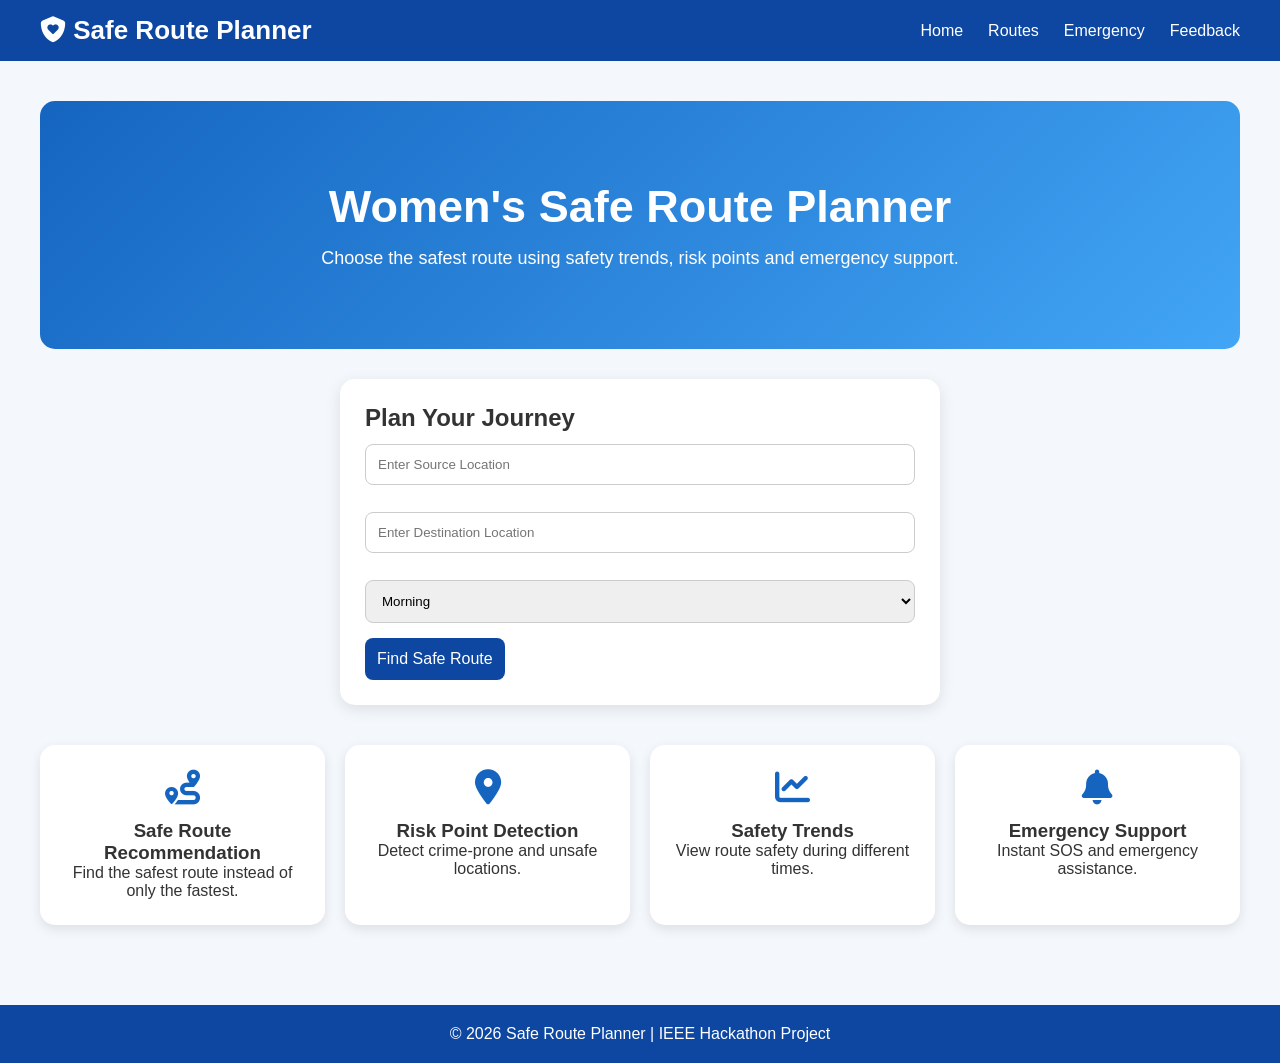
<file: Safe_Route_Planner/index.html>
<!DOCTYPE html>
<html lang="en">
<head>
    <meta charset="UTF-8">
    <meta name="viewport" content="width=device-width, initial-scale=1.0">
    <title>Safe Route Planner</title>

    <!-- CSS File -->
    <link rel="stylesheet" href="style.css">

    <!-- Font Awesome Icons -->
    <link rel="stylesheet"
    href="https://cdnjs.cloudflare.com/ajax/libs/font-awesome/6.5.1/css/all.min.css">
    
</head>

<body>

    <!-- NAVBAR -->

    <nav class="navbar">

        <div class="logo">
            <i class="fa-solid fa-shield-heart"></i>
            Safe Route Planner
        </div>

        <ul class="nav-links">
            <li><a href="#" onclick="showPage('home')">Home</a></li>
            <li><a href="#" onclick="showPage('route')">Routes</a></li>
            <li><a href="#" onclick="showPage('emergency')">Emergency</a></li>
            <li><a href="#" onclick="showPage('feedback')">Feedback</a></li>
        </ul>

    </nav>

    <!-- HOME PAGE -->

    <section id="home" class="page active">

        <div class="hero">

            <h1>Women's Safe Route Planner</h1>

            <p>
                Choose the safest route using safety trends,
                risk points and emergency support.
            </p>

        </div>

        <div class="planner-card">

            <h2>Plan Your Journey</h2>

            <input
            type="text"
            id="source"
            placeholder="Enter Source Location">

            <input
            type="text"
            id="destination"
            placeholder="Enter Destination Location">

            <select id="travelTime">
                <option>Morning</option>
                <option>Afternoon</option>
                <option>Night</option>
            </select>

            <button onclick="findRoute()">
                Find Safe Route
            </button>

        </div>

        <div class="features">

            <div class="feature-card">
                <i class="fa-solid fa-route"></i>
                <h3>Safe Route Recommendation</h3>
                <p>Find the safest route instead of only the fastest.</p>
            </div>

            <div class="feature-card">
                <i class="fa-solid fa-location-dot"></i>
                <h3>Risk Point Detection</h3>
                <p>Detect crime-prone and unsafe locations.</p>
            </div>

            <div class="feature-card">
                <i class="fa-solid fa-chart-line"></i>
                <h3>Safety Trends</h3>
                <p>View route safety during different times.</p>
            </div>

            <div class="feature-card">
                <i class="fa-solid fa-bell"></i>
                <h3>Emergency Support</h3>
                <p>Instant SOS and emergency assistance.</p>
            </div>

        </div>

    </section>

    <!-- ROUTE PAGE -->

    <section id="route" class="page">

        <h1>Route Analysis</h1>

        <div class="map-container">

            <iframe
            src="https://maps.google.com/maps?q=Vijayawada&t=&z=13&ie=UTF8&iwloc=&output=embed"
            allowfullscreen>
            </iframe>

        </div>

        <div class="route-cards">

            <div class="route-card recommended">

                <span class="badge">
                    Recommended
                </span>

                <h3>Safest Route</h3>

                <p>Distance : 5 KM</p>
                <p>Time : 15 Minutes</p>
                <p>Safety Score : 92%</p>

            </div>

            <div class="route-card">

                <h3>Fastest Route</h3>

                <p>Distance : 4 KM</p>
                <p>Time : 10 Minutes</p>
                <p>Safety Score : 70%</p>

            </div>

            <div class="route-card">

                <h3>Shortest Route</h3>

                <p>Distance : 3.8 KM</p>
                <p>Time : 12 Minutes</p>
                <p>Safety Score : 60%</p>

            </div>

        </div>

        <div class="trend-section">

            <h2>Safety Trends</h2>

            <div class="trend-bar">
                Morning Safety : 90%
            </div>

            <div class="trend-bar">
                Afternoon Safety : 85%
            </div>

            <div class="trend-bar">
                Night Safety : 65%
            </div>

        </div>

        <div class="risk-section">

            <h2>Reported Risk Points</h2>

            <ul>

                <li>🔴 Poorly Lit Roads</li>

                <li>🔴 Crime-Prone Areas</li>

                <li>🔴 Low Crowd Density Zones</li>

                <li>🔴 User Reported Unsafe Locations</li>

            </ul>

        </div>

    </section>

    <!-- EMERGENCY PAGE -->

    <section id="emergency" class="page">

        <h1>Emergency Support</h1>

        <div class="sos-container">

            <button
            class="sos-btn"
            onclick="sendSOS()">
                SOS
            </button>

        </div>

        <div class="emergency-actions">

            <button onclick="shareLocation()">
                Share Live Location
            </button>

            <button onclick="callPolice()">
                Call Police
            </button>

            <button onclick="callWomenHelpline()">
                Women Helpline
            </button>

            <button onclick="callAmbulance()">
                Ambulance
            </button>

        </div>

        <div class="contact-grid">

            <div class="contact-card">
                👮 Nearby Police Station
            </div>

            <div class="contact-card">
                🏥 Nearby Hospital
            </div>

            <div class="contact-card">
                📞 Trusted Contact
            </div>

        </div>

    </section>

    <!-- FEEDBACK PAGE -->

    <section id="feedback" class="page">

        <h1>Feedback & Reports</h1>

        <div class="feedback-form">

            <h3>Rate Route Safety</h3>

            <div class="stars">
                ★★★★★
            </div>

            <input
            type="file">

            <textarea
            id="comments"
            placeholder="Describe the issue...">
            </textarea>

            <button onclick="submitFeedback()">
                Submit Feedback
            </button>

        </div>

        <div class="community-reports">

            <h2>Community Reports</h2>

            <div class="report">
                Poor street lighting near Market Road.
            </div>

            <div class="report">
                Suspicious activity reported near bus stop.
            </div>

            <div class="report">
                Low crowd density after 9 PM.
            </div>

        </div>

    </section>

    <!-- Footer -->

    <footer>

        <p>
            © 2026 Safe Route Planner | IEEE Hackathon Project
        </p>

    </footer>

    <!-- JavaScript File -->

    <script src="script.js"></script>
    
</body>
</html>
</file>
<file: Safe_Route_Planner/style.css>
/* ======================
   GLOBAL
====================== */

*{
margin:0;
padding:0;
box-sizing:border-box;
font-family:'Segoe UI',sans-serif;
}

body{
background:#f4f7fc;
color:#333;
}

/* ======================
   NAVBAR
====================== */

.navbar{
background:#0d47a1;
color:white;
display:flex;
justify-content:space-between;
align-items:center;
padding:15px 40px;
position:sticky;
top:0;
z-index:1000;
}

.logo{
font-size:26px;
font-weight:bold;
}

.nav-links{
list-style:none;
display:flex;
gap:25px;
}

.nav-links a{
text-decoration:none;
color:white;
font-weight:500;
}

.nav-links a:hover{
color:#ffeb3b;
}

/* ======================
   PAGES
====================== */

.page{
display:none;
padding:40px;
animation:fade 0.5s ease;
}

.active{
display:block;
}

@keyframes fade{
from{
opacity:0;
transform:translateY(20px);
}
to{
opacity:1;
transform:translateY(0);
}
}

/* ======================
   HERO
====================== */

.hero{
background:linear-gradient(135deg,#1565c0,#42a5f5);
color:white;
padding:80px 20px;
text-align:center;
border-radius:15px;
}

.hero h1{
font-size:45px;
margin-bottom:15px;
}

.hero p{
font-size:18px;
}

/* ======================
   FORM CARD
====================== */

.planner-card,
.feedback-form{
max-width:600px;
margin:30px auto;
background:white;
padding:25px;
border-radius:15px;
box-shadow:0 4px 15px rgba(0,0,0,0.1);
}

input,
select,
textarea{
width:100%;
padding:12px;
margin-top:12px;
margin-bottom:15px;
border:1px solid #ccc;
border-radius:8px;
}

textarea{
height:120px;
resize:none;
}

button{
background:#0d47a1;
color:white;
border:none;
padding:12px;
border-radius:8px;
cursor:pointer;
font-size:16px;
}

button:hover{
background:#1565c0;
}

/* ======================
   FEATURES
====================== */

.features{
display:grid;
grid-template-columns:repeat(auto-fit,minmax(220px,1fr));
gap:20px;
margin-top:40px;
}

.feature-card{
background:white;
padding:25px;
text-align:center;
border-radius:15px;
box-shadow:0 4px 12px rgba(0,0,0,0.1);
}

.feature-card i{
font-size:35px;
color:#1565c0;
margin-bottom:15px;
}

/* ======================
   MAP
====================== */

.map-container iframe{
width:100%;
height:400px;
border:none;
border-radius:15px;
}

/* ======================
   ROUTE CARDS
====================== */

.route-cards{
display:flex;
gap:20px;
flex-wrap:wrap;
margin-top:30px;
}

.route-card{
flex:1;
min-width:250px;
background:white;
padding:20px;
border-radius:15px;
box-shadow:0 4px 12px rgba(0,0,0,0.1);
}

.recommended{
border:3px solid #4caf50;
}

.badge{
background:#4caf50;
color:white;
padding:5px 10px;
border-radius:20px;
font-size:12px;
}

/* ======================
   TRENDS
====================== */

.trend-section{
margin-top:30px;
}

.trend-bar{
background:#2196f3;
color:white;
padding:12px;
margin-top:10px;
border-radius:8px;
}

/* ======================
   RISKS
====================== */

.risk-section{
margin-top:30px;
background:white;
padding:20px;
border-radius:15px;
}

.risk-section ul{
padding-left:20px;
}

/* ======================
   SOS
====================== */

.sos-container{
text-align:center;
margin-top:30px;
}

.sos-btn{
width:180px;
height:180px;
border-radius:50%;
background:red;
font-size:40px;
font-weight:bold;
box-shadow:0 0 25px rgba(255,0,0,0.6);
}

.emergency-actions{
display:grid;
grid-template-columns:repeat(auto-fit,minmax(200px,1fr));
gap:15px;
margin-top:30px;
}

.contact-grid{
display:grid;
grid-template-columns:repeat(auto-fit,minmax(250px,1fr));
gap:20px;
margin-top:30px;
}

.contact-card{
background:white;
padding:25px;
text-align:center;
border-radius:15px;
box-shadow:0 4px 12px rgba(0,0,0,0.1);
}

/* ======================
   FEEDBACK
====================== */

.stars{
font-size:35px;
color:gold;
text-align:center;
margin-bottom:20px;
}

.community-reports{
margin-top:40px;
}

.report{
background:white;
padding:15px;
margin-bottom:15px;
border-left:5px solid red;
border-radius:8px;
}

/* ======================
   FOOTER
====================== */

footer{
background:#0d47a1;
color:white;
text-align:center;
padding:20px;
margin-top:40px;
}

/* ======================
   RESPONSIVE
====================== */

@media(max-width:768px){

.hero h1{
font-size:32px;
}

.navbar{
flex-direction:column;
gap:15px;
}

.nav-links{
flex-wrap:wrap;
justify-content:center;
}

}
</file>
